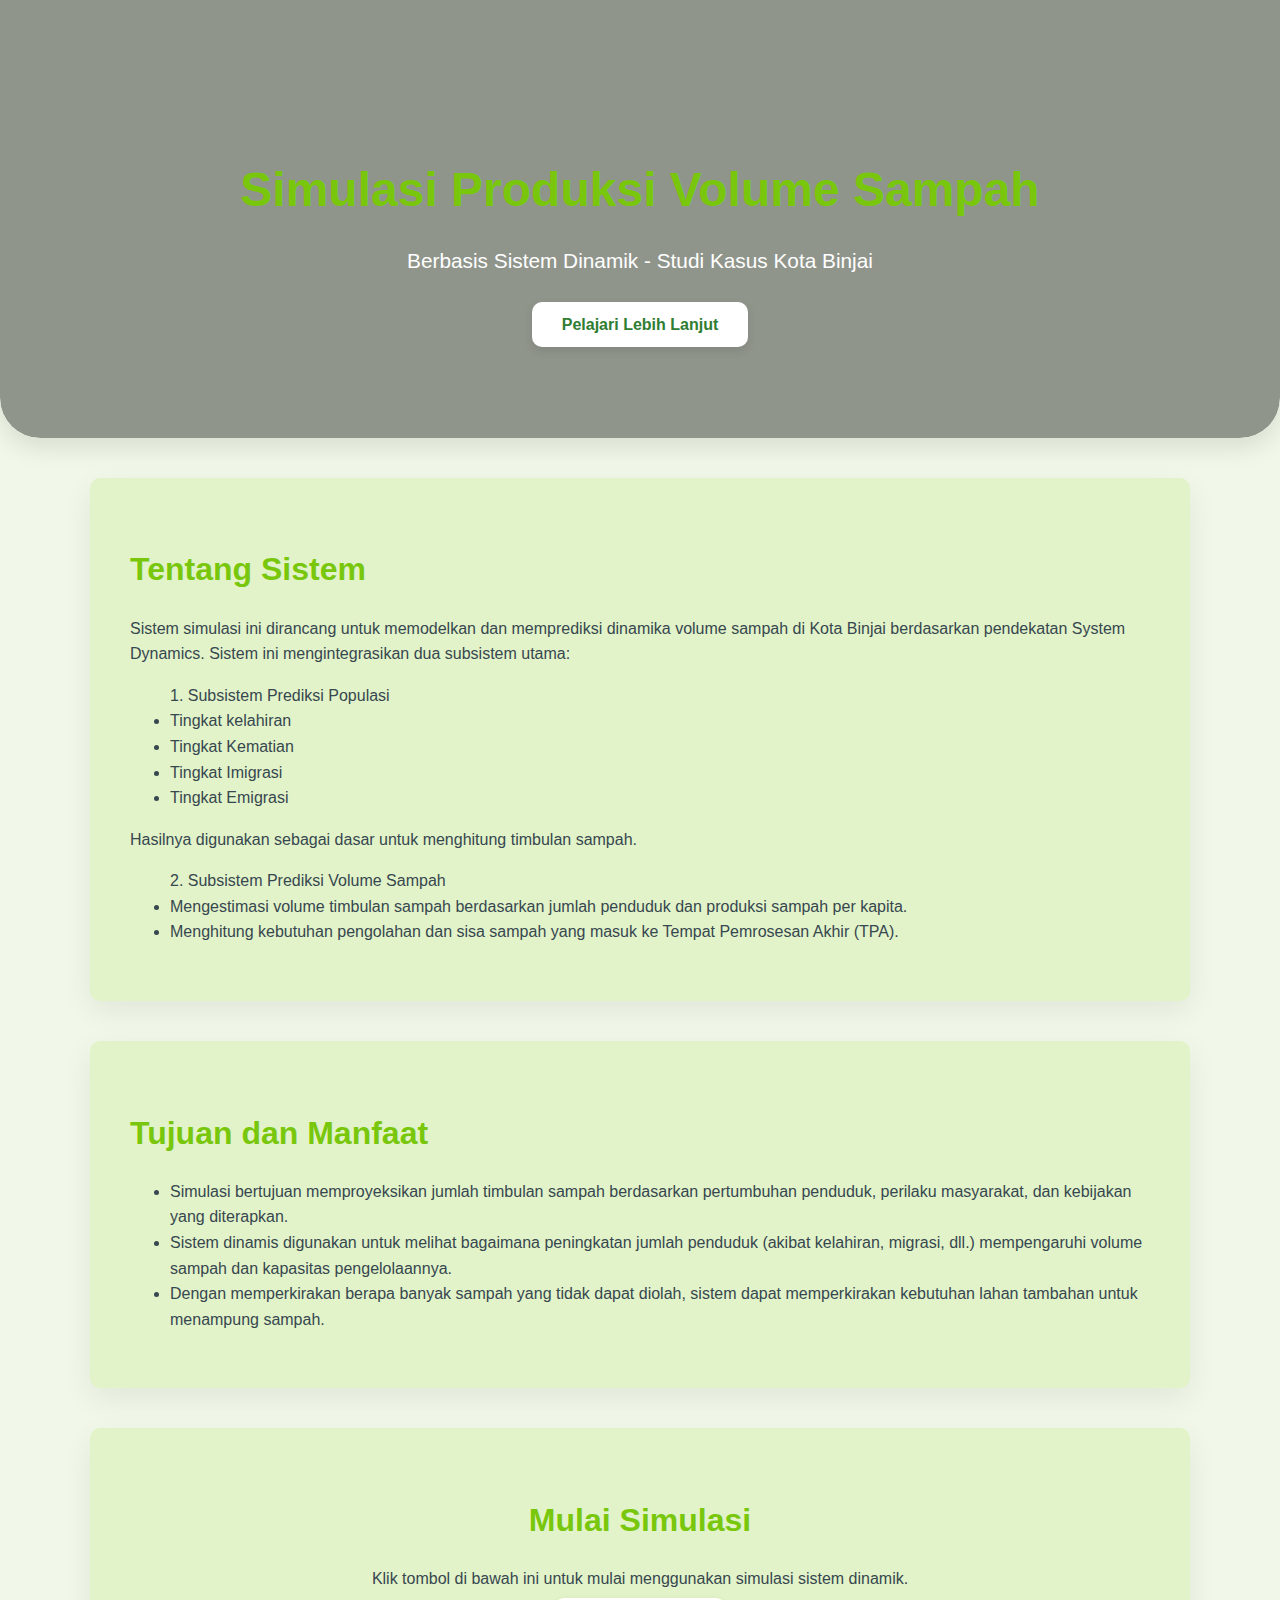
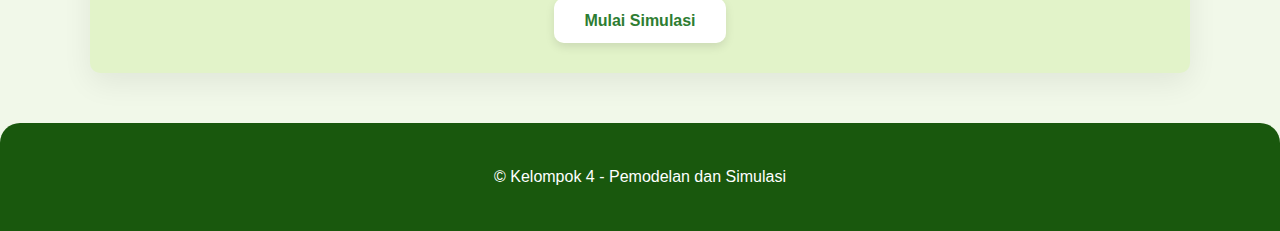
<file: index.html>
<!DOCTYPE html>
<html lang="id">
<head>
  <meta charset="UTF-8">
  <meta name="viewport" content="width=device-width, initial-scale=1.0">
  <title>Simulasi Produksi Volume Sampah - Studi Kasus Kasus Kota Binjai</title>
  <link rel="stylesheet" href="style.css">
</head>
<body>

  <header class="hero">
    <h1>Simulasi Produksi Volume Sampah</h1>
    <p>Berbasis Sistem Dinamik - Studi Kasus Kota Binjai</p>
    <a href="#tentang" class="cta-button">Pelajari Lebih Lanjut</a>
  </header>

  <section id="tentang" class="section">
    <h2>Tentang Sistem</h2>
    <p>
Sistem simulasi ini dirancang untuk memodelkan dan memprediksi dinamika volume sampah di Kota Binjai berdasarkan pendekatan System Dynamics. Sistem ini mengintegrasikan dua subsistem utama:
    <ul>1. Subsistem Prediksi Populasi
      <li>Tingkat kelahiran</li>
      <li>Tingkat Kematian</li>
      <li>Tingkat Imigrasi</li>
      <li>Tingkat Emigrasi</li>
    </ul>
Hasilnya digunakan sebagai dasar untuk menghitung timbulan sampah.

    <ul>2. Subsistem Prediksi Volume Sampah
      <li>Mengestimasi volume timbulan sampah berdasarkan jumlah penduduk dan produksi sampah per kapita.</li>
      <li>Menghitung kebutuhan pengolahan dan sisa sampah yang masuk ke Tempat Pemrosesan Akhir (TPA).</li>
    </ul>
    </p>
  </section>

  <section id="tujuan" class="section">
    <h2>Tujuan dan Manfaat</h2>
    <ul>
      <li>Simulasi bertujuan memproyeksikan jumlah timbulan sampah berdasarkan pertumbuhan penduduk, perilaku masyarakat, dan kebijakan yang diterapkan.</li>
      <li>Sistem dinamis digunakan untuk melihat bagaimana peningkatan jumlah penduduk (akibat kelahiran, migrasi, dll.) mempengaruhi volume sampah dan kapasitas pengelolaannya.</li>
      <li>Dengan memperkirakan berapa banyak sampah yang tidak dapat diolah, sistem dapat memperkirakan kebutuhan lahan tambahan untuk menampung sampah.</li>
    </ul>
  </section>

  <section class="section" style="text-align: center;">
    <h2>Mulai Simulasi</h2>
    <p>Klik tombol di bawah ini untuk mulai menggunakan simulasi sistem dinamik.</p>
    <a href="simulasi.html" class="cta-button">Mulai Simulasi</a>
  </section>


  <footer>
    <p>&copy; Kelompok 4 - Pemodelan dan Simulasi</p>
  </footer>

</body>
</html>
</file>
<file: style.css>
/* === GLOBAL === */
* {
  box-sizing: border-box;
  scroll-behavior: smooth;
}

body {
  font-family: 'Segoe UI', Tahoma, Geneva, Verdana, sans-serif;
  margin: 0;
  padding: 0;
  background-color: #f1f8e9;
  color: #37474f;
  line-height: 1.6;
}

img {
  max-width: 100%;
  height: auto;
  border-radius: 8px;
}

/* === HEADER HERO === */
header.hero {
  position: relative;
  color: #fff;
  text-align: center;
  padding: 120px 20px 100px;
  background: url("https://i.pinimg.com/736x/e8/84/7c/e8847c9cdee218b1733fbc7bd239c3ae.jpg") no-repeat center/cover;
  border-bottom-left-radius: 40px;
  border-bottom-right-radius: 40px;
  box-shadow: 0 10px 25px rgba(0, 0, 0, 0.1);
  overflow: hidden;
}

header.hero::before {
  content: "";
  position: absolute;
  inset: 0;
  background-color: rgba(0, 0, 0, 0.4);
  border-bottom-left-radius: 40px;
  border-bottom-right-radius: 40px;
  z-index: 0;
}

header.hero > * {
  position: relative;
  z-index: 1;
}

.hero h1 {
  font-size: 3rem;
  margin-bottom: 15px;
}

.hero p {
  font-size: 1.3rem;
  max-width: 700px;
  margin: 0 auto 35px;
}

.cta-button {
  background-color: #fff;
  color: #2e7d32;
  padding: 14px 30px;
  font-weight: bold;
  border-radius: 10px;
  text-decoration: none;
  transition: 0.3s ease-in-out;
  box-shadow: 0 4px 10px rgba(0, 0, 0, 0.1);
}

.cta-button:hover {
  background-color: #e8f5e9;
  transform: translateY(-3px);
}

/* === NAVBAR === */
header.nav {
  background-color: #4e342e;
  color: #fff;
  padding: 20px;
  text-align: center;
  box-shadow: 0 4px 12px rgba(0, 0, 0, 0.1);
}

/* === CONTAINER & SECTION === */
.section,
.container {
  max-width: 1100px;
  margin: 40px auto;
  background-color: #e2f3c9;
  padding: 40px;
  border-radius: 10px;
  box-shadow: 0 10px 30px rgba(0, 0, 0, 0.07);
  transition: box-shadow 0.3s ease;
}

.section:hover,
.container:hover {
  box-shadow: 0 15px 40px rgba(0, 0, 0, 0.1);
}

.section h2,
.container h2,
h1, h2 {
  color: #79c70c;
  margin-bottom: 20px;
  font-size: 2rem;
}

/* === FORM === */
form {
  display: grid;
  grid-template-columns: repeat(auto-fit, minmax(280px, 1fr));
  gap: 25px 30px;
  margin-bottom: 40px;
  padding: 10px 0;
}

.form-group {
  display: flex;
  flex-direction: column;
}

label {
  font-weight: 600;
  margin-bottom: 8px;
  font-size: 0.95rem;
}

input,
select,
textarea {
  padding: 12px 15px;
  border: 1px solid #c5e1a5;
  border-radius: 10px;
  background: #f9fafb;
  font-size: 1rem;
  transition: 0.3s;
  box-shadow: inset 0 1px 2px rgba(0, 0, 0, 0.03);
}

input:focus,
select:focus,
textarea:focus {
  border-color: #81c784;
  outline: none;
  box-shadow: 0 0 0 4px rgba(129, 199, 132, 0.3);
}

textarea {
  min-height: 120px;
  resize: vertical;
}

.error-message {
  color: #c62828;
  font-size: 0.875rem;
  margin-top: 4px;
  display: none;
}

input.invalid {
  border-color: #c62828;
}

/* === BUTTON === */
button {
  grid-column: 1 / -1;
  padding: 16px;
  background: linear-gradient(to right, #2e7d32, #388e3c);
  color: white;
  border: none;
  border-radius: 12px;
  font-size: 1.1rem;
  font-weight: 600;
  cursor: pointer;
  transition: 0.3s ease;
  box-shadow: 0 6px 15px rgba(76, 175, 80, 0.3);
}

button:hover {
  background-color: #1b5e20;
  transform: translateY(-2px);
}

/* === CHART === */
canvas {
  margin-bottom: 40px;
  max-width: 100%;
  padding: 10px;
  background-color: #f1f8e9;
  border-radius: 12px;
  box-shadow: 0 4px 12px rgba(0, 0, 0, 0.05);
}

/* === FOOTER === */
footer {
  text-align: center;
  padding: 25px;
  background-color: #19580d;
  color: white;
  margin-top: 50px;
  border-top-left-radius: 20px;
  border-top-right-radius: 20px;
}

/* === CUSTOM ALERT === */
#customAlert {
  display: none;
  position: fixed;
  top: 20px;
  left: 50%;
  transform: translateX(-50%);
  background-color: #7d2e6c;
  color: #fff;
  padding: 12px 28px;
  border-radius: 6px;
  font-weight: 600;
  opacity: 0;
  box-shadow: 0 4px 12px rgba(161, 56, 138, 0.4);
  transition: opacity 0.3s ease-in-out;
  z-index: 1000;
}

#customAlert.show {
  display: block;
  opacity: 1;
}

/* === RESPONSIVE === */
@media (max-width: 1024px) {
  .hero h1 {
    font-size: 2.5rem;
  }
  .hero p {
    font-size: 1.2rem;
  }
  .section,
  .container {
    margin: 30px 20px;
    padding: 30px;
  }
  form {
    grid-template-columns: 1fr;
  }
}

@media (max-width: 768px) {
  header.hero {
    padding: 80px 15px 60px;
  }
  .hero h1 {
    font-size: 2rem;
  }
  .hero p {
    font-size: 1rem;
  }
  .section,
  .container {
    margin: 20px;
    padding: 25px;
  }
  .cta-button {
    padding: 12px 24px;
    font-size: 0.95rem;
  }
  button {
    font-size: 1em;
    padding: 14px;
  }
  footer {
    font-size: 0.9rem;
    padding: 20px;
  }
}

@media (max-width: 480px) {
  .hero h1 {
    font-size: 1.7rem;
  }
  .hero p {
    font-size: 0.95rem;
  }
  .cta-button {
    display: block;
    width: 100%;
    padding: 14px 0;
  }
  .section,
  .container {
    padding: 20px;
    margin: 15px;
  }
  canvas {
    padding: 5px;
  }
  form {
    gap: 20px;
  }
}
</file>
